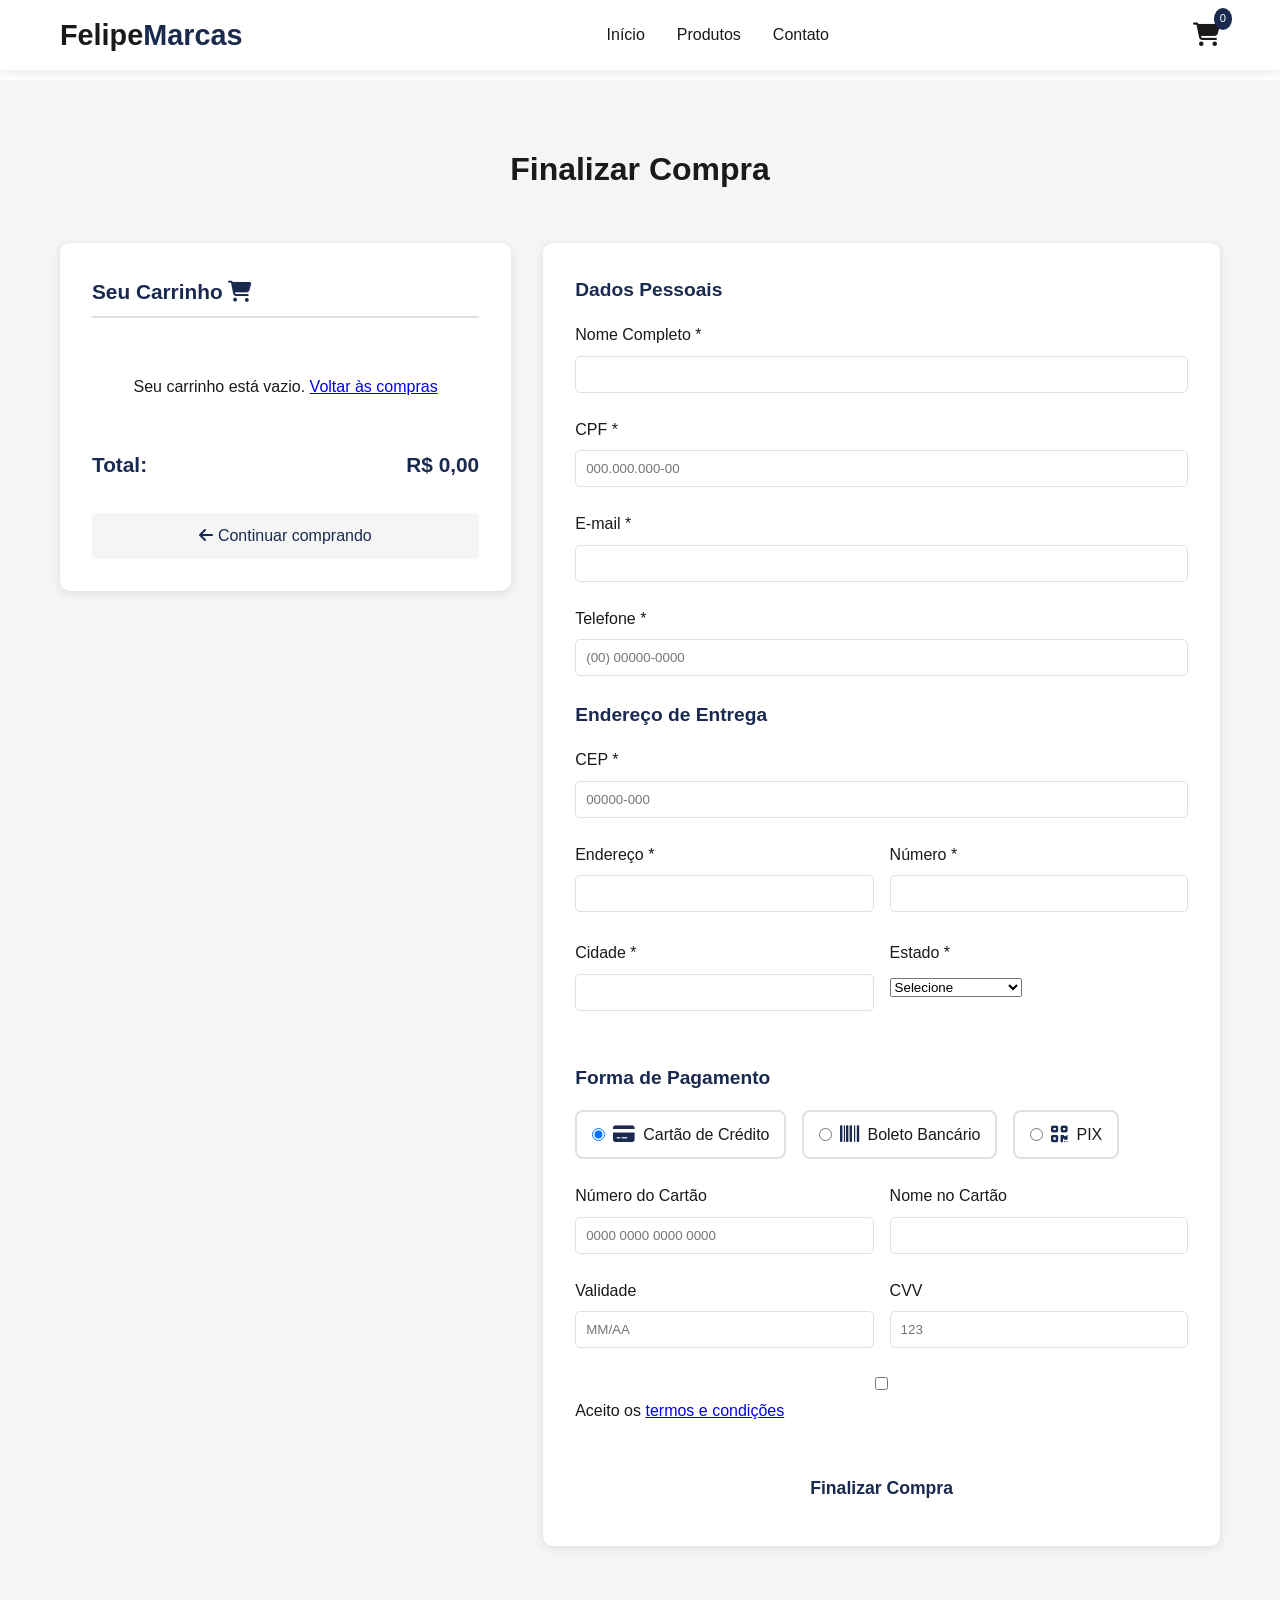
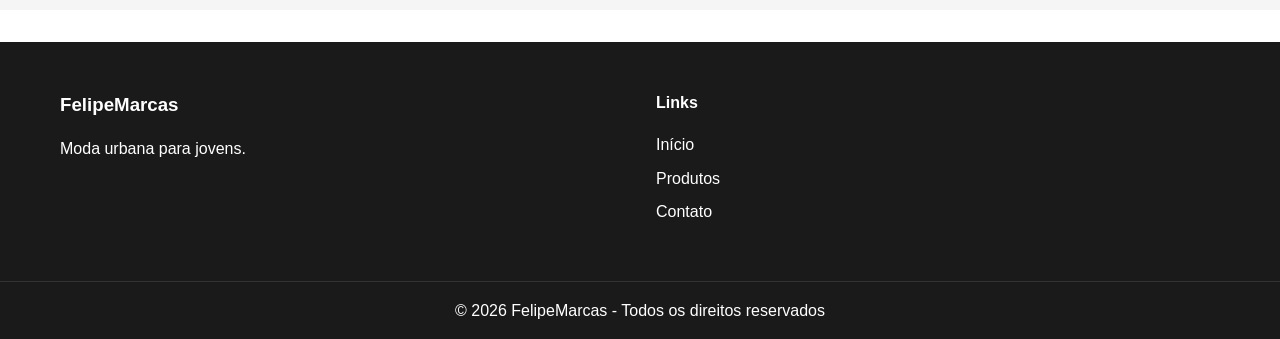
<file: checkout.html>
<!DOCTYPE html>
<html lang="pt-br">
<head>
    <meta charset="UTF-8">
    <meta name="viewport" content="width=device-width, initial-scale=1.0">
    <title>Checkout - UrbanStyle</title>
    <link rel="stylesheet" href="style.css">
    <link rel="stylesheet" href="https://cdnjs.cloudflare.com/ajax/libs/font-awesome/6.4.0/css/all.min.css">
</head>
<body>
    <nav class="navbar">
        <div class="nav-container">
            <div class="logo">
                <a href="index.html" class="logo-link">
                    <h1>Felipe<span>Marcas</span></h1>
                </a>
            </div>
            <ul class="nav-menu">
                <li><a href="index.html">Início</a></li>
                <li><a href="produtos.html">Produtos</a></li>
                <li><a href="contato.html">Contato</a></li>
            </ul>
            <div class="cart-icon">
                <i class="fas fa-shopping-cart"></i>
                <span class="cart-count">0</span>
            </div>
            <div class="hamburger">
                <span></span>
                <span></span>
                <span></span>
            </div>
        </div>
    </nav>

    <section class="checkout-page">
        <div class="container">
            <h2 class="section-title">Finalizar Compra</h2>
            
            <div class="checkout-wrapper">
                <!-- Resumo do Carrinho -->
                <div class="order-summary">
                    <h3>Seu Carrinho <i class="fas fa-shopping-cart"></i></h3>
                    <div id="carrinho-items" class="cart-items-list">
                        <!-- Itens do carrinho serão carregados aqui -->
                    </div>
                    <div class="total-price">
                        <span>Total:</span>
                        <span id="totalCarrinho">R$ 0,00</span>
                    </div>
                    <a href="produtos.html" class="btn-continuar-comprando">
                        <i class="fas fa-arrow-left"></i> Continuar comprando
                    </a>
                </div>
                
                <!-- Formulário de Pagamento -->
                <form class="payment-form" id="paymentForm">
                    <h3>Dados Pessoais</h3>
                    
                    <div class="form-group">
                        <label>Nome Completo *</label>
                        <input type="text" id="fullName" required>
                        <span class="error-message" id="fullNameError"></span>
                    </div>
                    
                    <div class="form-group">
                        <label>CPF *</label>
                        <input type="text" id="cpf" placeholder="000.000.000-00" required>
                        <span class="error-message" id="cpfError"></span>
                    </div>
                    
                    <div class="form-group">
                        <label>E-mail *</label>
                        <input type="email" id="email" required>
                        <span class="error-message" id="emailError"></span>
                    </div>
                    
                    <div class="form-group">
                        <label>Telefone *</label>
                        <input type="tel" id="phone" placeholder="(00) 00000-0000" required>
                        <span class="error-message" id="phoneError"></span>
                    </div>
                    
                    <h3>Endereço de Entrega</h3>
                    
                    <div class="form-group">
                        <label>CEP *</label>
                        <input type="text" id="cep" placeholder="00000-000" required>
                        <span class="error-message" id="cepError"></span>
                    </div>
                    
                    <div class="form-row">
                        <div class="form-group">
                            <label>Endereço *</label>
                            <input type="text" id="address" required>
                            <span class="error-message" id="addressError"></span>
                        </div>
                        <div class="form-group">
                            <label>Número *</label>
                            <input type="text" id="number" required>
                            <span class="error-message" id="numberError"></span>
                        </div>
                    </div>
                    
                    <div class="form-row">
                        <div class="form-group">
                            <label>Cidade *</label>
                            <input type="text" id="city" required>
                            <span class="error-message" id="cityError"></span>
                        </div>
                        <div class="form-group">
                            <label>Estado *</label>
                            <select id="state" required>
                                <option value="">Selecione</option>
                                <option value="SP">São Paulo</option>
                                <option value="RJ">Rio de Janeiro</option>
                                <option value="MG">Minas Gerais</option>
                                <option value="RS">Rio Grande do Sul</option>
                                <option value="BA">Bahia</option>
                                <option value="PR">Paraná</option>
                                <option value="SC">Santa Catarina</option>
                                <option value="DF">Distrito Federal</option>
                            </select>
                            <span class="error-message" id="stateError"></span>
                        </div>
                    </div>
                    
                    <h3>Forma de Pagamento</h3>
                    
                    <div class="payment-methods">
                        <label class="payment-option">
                            <input type="radio" name="paymentMethod" value="credit" checked>
                            <i class="fas fa-credit-card"></i> Cartão de Crédito
                        </label>
                        <label class="payment-option">
                            <input type="radio" name="paymentMethod" value="boleto">
                            <i class="fas fa-barcode"></i> Boleto Bancário
                        </label>
                        <label class="payment-option">
                            <input type="radio" name="paymentMethod" value="pix">
                            <i class="fas fa-qrcode"></i> PIX
                        </label>
                    </div>
                    
                    <div id="creditCardFields">
                        <div class="form-row">
                            <div class="form-group">
                                <label>Número do Cartão</label>
                                <input type="text" id="cardNumber" placeholder="0000 0000 0000 0000">
                            </div>
                            <div class="form-group">
                                <label>Nome no Cartão</label>
                                <input type="text" id="cardName">
                            </div>
                        </div>
                        <div class="form-row">
                            <div class="form-group">
                                <label>Validade</label>
                                <input type="text" id="validity" placeholder="MM/AA">
                            </div>
                            <div class="form-group">
                                <label>CVV</label>
                                <input type="text" id="cvv" placeholder="123">
                            </div>
                        </div>
                    </div>
                    
                    <div class="form-group">
                        <label class="checkbox-label">
                            <input type="checkbox" id="terms" required> Aceito os <a href="#">termos e condições</a>
                        </label>
                        <span class="error-message" id="termsError"></span>
                    </div>
                    
                    <button type="submit" class="btn-primary btn-checkout">Finalizar Compra</button>
                </form>
            </div>
        </div>
    </section>

    <footer>
        <div class="footer-content">
            <div class="footer-section">
                <h3>FelipeMarcas</h3>
                <p>Moda urbana para jovens.</p>
            </div>
            <div class="footer-section">
                <h4>Links</h4>
                <ul>
                    <li><a href="index.html">Início</a></li>
                    <li><a href="produtos.html">Produtos</a></li>
                    <li><a href="contato.html">Contato</a></li>
                </ul>
            </div>
        </div>
        <div class="footer-bottom">
            <p>&copy; 2026 FelipeMarcas - Todos os direitos reservados</p>
        </div>
    </footer>

    <script src="script.js"></script>
</body>
</html>
</file>
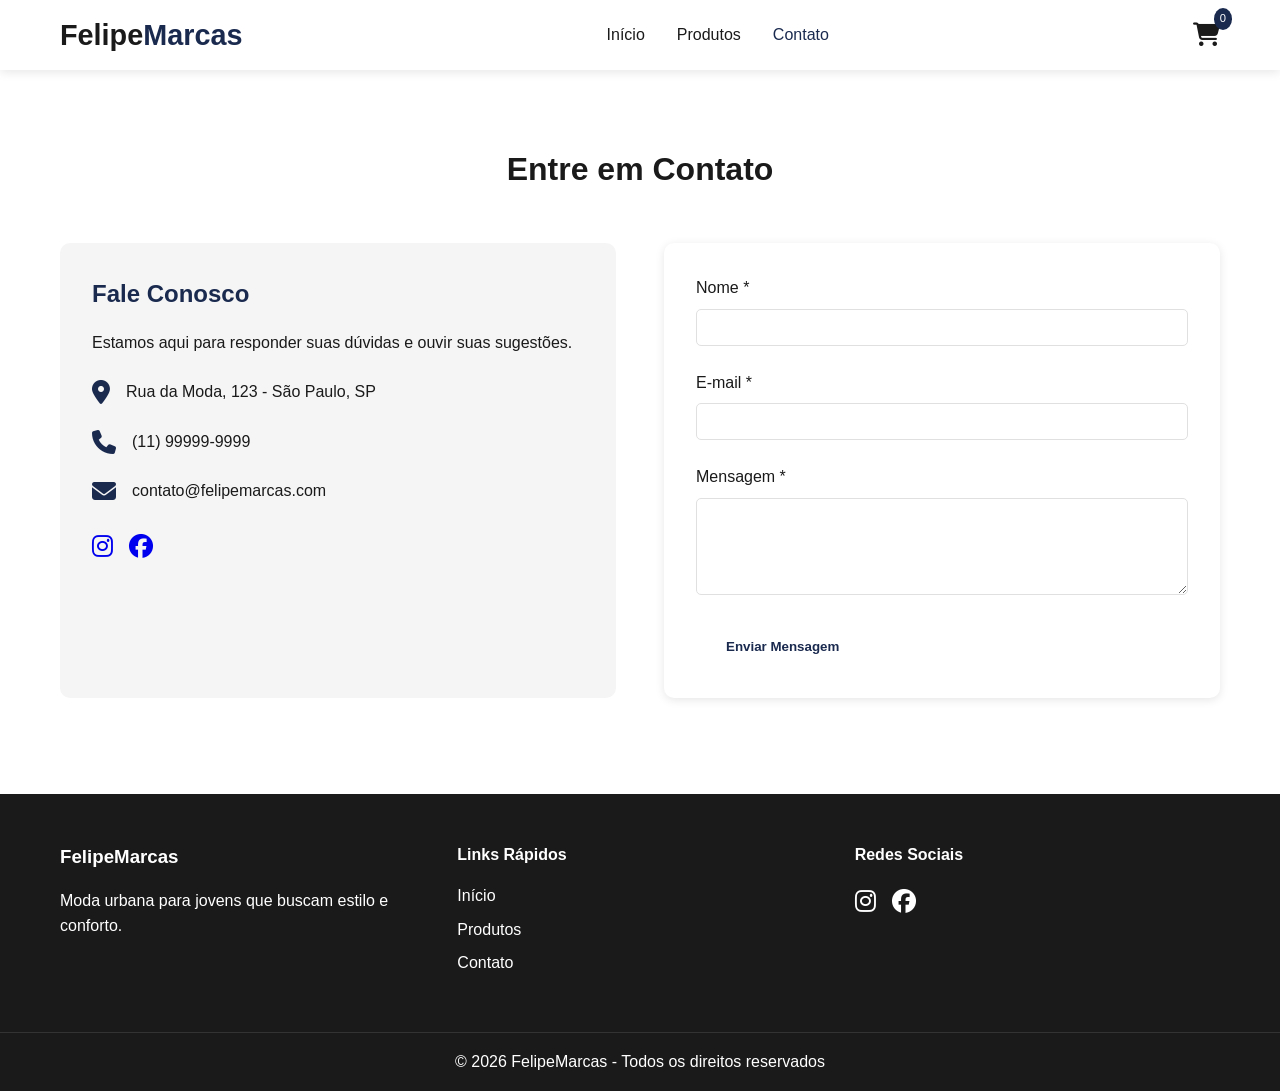
<file: contato.html>
<!DOCTYPE html>
<html lang="pt-br">
<head>
    <meta charset="UTF-8">
    <meta name="viewport" content="width=device-width, initial-scale=1.0, user-scalable=yes">
    <title>Contato - UrbanStyle</title>
    <link rel="stylesheet" href="style.css">
    <link rel="stylesheet" href="https://cdnjs.cloudflare.com/ajax/libs/font-awesome/6.4.0/css/all.min.css">
</head>
<body>
    <!-- Menu de Navegação Fixo -->
    <nav class="navbar">
        <div class="nav-container">
            <div class="logo">
                <a href="index.html" class="logo-link">
                    <h1>Felipe<span>Marcas</span></h1>
                </a>
            </div>
            <ul class="nav-menu">
                <li><a href="index.html">Início</a></li>
                <li><a href="produtos.html">Produtos</a></li>
                <li><a href="contato.html" class="active">Contato</a></li>
            </ul>
            <div class="cart-icon">
                <i class="fas fa-shopping-cart"></i>
                <span class="cart-count">0</span>
            </div>
            <div class="hamburger">
                <span></span>
                <span></span>
                <span></span>
            </div>
        </div>
    </nav>

    <!-- Página de Contato -->
    <section class="contact-page">
        <div class="container">
            <h2 class="section-title">Entre em Contato</h2>
            
            <div class="contact-wrapper">
                <div class="contact-info">
                    <h3>Fale Conosco</h3>
                    <p>Estamos aqui para responder suas dúvidas e ouvir suas sugestões.</p>
                    
                    <div class="info-item">
                        <i class="fas fa-map-marker-alt"></i>
                        <p>Rua da Moda, 123 - São Paulo, SP</p>
                    </div>
                    <div class="info-item">
                        <i class="fas fa-phone"></i>
                        <p>(11) 99999-9999</p>
                    </div>
                    <div class="info-item">
                        <i class="fas fa-envelope"></i>
                        <p>contato@felipemarcas.com</p>
                    </div>
                    
                    <div class="social-links">
                        <a href="#"><i class="fab fa-instagram"></i></a>
                        <a href="#"><i class="fab fa-facebook"></i></a>
                        
                    </div>
                </div>
                
                <form class="contact-form" id="contactForm">
                    <div class="form-group">
                        <label>Nome *</label>
                        <input type="text" id="name" required>
                        <span class="error-message" id="nameError"></span>
                    </div>
                    
                    <div class="form-group">
                        <label>E-mail *</label>
                        <input type="email" id="email" required>
                        <span class="error-message" id="emailError"></span>
                    </div>
                    
                    <div class="form-group">
                        <label>Mensagem *</label>
                        <textarea id="message" rows="5" required></textarea>
                        <span class="error-message" id="messageError"></span>
                    </div>
                    
                    <button type="submit" class="btn-primary">Enviar Mensagem</button>
                </form>
            </div>
        </div>
    </section>

    <!-- Rodapé -->
    <footer>
        <div class="footer-content">
            <div class="footer-section">
                <h3>FelipeMarcas</h3>
                <p>Moda urbana para jovens que buscam estilo e conforto.</p>
            </div>
            <div class="footer-section">
                <h4>Links Rápidos</h4>
                <ul>
                    <li><a href="index.html">Início</a></li>
                    <li><a href="produtos.html">Produtos</a></li>
                    <li><a href="contato.html">Contato</a></li>
                </ul>
            </div>
            <div class="footer-section">
                <h4>Redes Sociais</h4>
                <div class="social-links">
                    <a href="#"><i class="fab fa-instagram"></i></a>
                    <a href="https://www.facebook.com/profile.php?id=61580476570012&locale=pt_BR"><i class="fab fa-facebook"></i></a>
                   
                </div>
            </div>
        </div>
        <div class="footer-bottom">
            <p>&copy; 2026 FelipeMarcas - Todos os direitos reservados</p>
        </div>
    </footer>

    <script src="script.js"></script>
</body>
</html>
</file>
<file: style.css>
/* ============================================
   RESET E CONFIGURAÇÕES GERAIS
   ============================================ */
* {
    margin: 0;
    padding: 0;
    box-sizing: border-box;
}

body {
    font-family: 'Segoe UI', Tahoma, Geneva, Verdana, sans-serif;
    line-height: 1.6;
    color: #1a1a1a;
    background-color: #ffffff;
}

.container {
    max-width: 1200px;
    margin: 0 auto;
    padding: 0 20px;
}

/* ============================================
   CORES PRINCIPAIS
   ============================================ */
:root {
    --black: #1a1a1a;
    --white: #ffffff;
    --navy: #1a2a4f;
    --navy-light: #2a3a5f;
    --gray-light: #f5f5f5;
    --gray: #e0e0e0;
    --shadow: 0 2px 10px rgba(0, 0, 0, 0.1);
    --transition: all 0.3s ease;
}

/* ============================================
   MENU DE NAVEGAÇÃO (FIXO)
   ============================================ */
.navbar {
    position: fixed;
    top: 0;
    width: 100%;
    background: var(--white);
    box-shadow: var(--shadow);
    z-index: 1000;
    padding: 1rem 0;
}

.nav-container {
    max-width: 1200px;
    margin: 0 auto;
    padding: 0 20px;
    display: flex;
    justify-content: space-between;
    align-items: center;
}

.logo h1 {
    font-size: 1.8rem;
    color: var(--black);
}

.logo span {
    color: var(--navy);
}

.nav-menu {
    display: flex;
    list-style: none;
    gap: 2rem;
}

.nav-menu li a {
    text-decoration: none;
    color: var(--black);
    font-weight: 500;
    transition: var(--transition);
}

.nav-menu li a:hover,
.nav-menu li a.active {
    color: var(--navy);
}

/* Carrinho Ícone */
.cart-icon {
    position: relative;
    cursor: pointer;
    font-size: 1.5rem;
    color: var(--black);
}

.cart-count {
    position: absolute;
    top: -8px;
    right: -12px;
    background: var(--navy);
    color: var(--white);
    font-size: 0.7rem;
    padding: 2px 6px;
    border-radius: 50%;
}

/* Menu Hamburguer (Mobile) */
.hamburger {
    display: none;
    flex-direction: column;
    cursor: pointer;
}

.hamburger span {
    width: 25px;
    height: 3px;
    background: var(--black);
    margin: 3px 0;
    transition: var(--transition);
}

/* Menu Responsivo */
@media (max-width: 768px) {
    .hamburger {
        display: flex;
    }
    
    .nav-menu {
        position: fixed;
        left: -100%;
        top: 70px;
        flex-direction: column;
        background: var(--white);
        width: 100%;
        text-align: center;
        transition: 0.3s;
        box-shadow: var(--shadow);
        padding: 2rem 0;
        gap: 1.5rem;
    }
    
    .nav-menu.active {
        left: 0;
    }
    
    .nav-menu li a {
        font-size: 1.2rem;
    }
}

/* ============================================
   BANNER PRINCIPAL
   ============================================ */
.banner {
    margin-top: 80px;
    height: 70vh;
    background: linear-gradient(135deg, var(--navy) 0%, var(--black) 100%);
    display: flex;
    align-items: center;
    justify-content: center;
    text-align: center;
    color: var(--white);
}

.banner-content h2 {
    font-size: 3rem;
    margin-bottom: 1rem;
    animation: fadeInUp 0.8s ease;
}

.banner-content p {
    font-size: 1.2rem;
    margin-bottom: 2rem;
    animation: fadeInUp 1s ease;
}

.btn-primary {
    display: inline-block;
    padding: 12px 30px;
    background: var(--white);
    color: var(--navy);
    text-decoration: none;
    border-radius: 30px;
    font-weight: bold;
    transition: var(--transition);
    animation: fadeInUp 1.2s ease;
    border: none;
    cursor: pointer;
}

.btn-primary:hover {
    transform: translateY(-3px);
    box-shadow: 0 5px 20px rgba(0, 0, 0, 0.2);
}

/* ============================================
   PRODUTOS
   ============================================ */
.featured-products,
.products-page {
    padding: 4rem 0;
}

.section-title {
    text-align: center;
    font-size: 2rem;
    margin-bottom: 3rem;
    color: var(--black);
}

.products-grid {
    display: grid;
    grid-template-columns: repeat(auto-fill, minmax(280px, 1fr));
    gap: 2rem;
}

.product-card {
    background: var(--white);
    border-radius: 10px;
    overflow: hidden;
    box-shadow: var(--shadow);
    transition: var(--transition);
    cursor: pointer;
}

.product-card:hover {
    transform: translateY(-10px);
    box-shadow: 0 10px 30px rgba(0, 0, 0, 0.15);
}

/* Efeito Zoom nas Imagens */
.product-image {
    width: 100%;
    height: 300px;
    overflow: hidden;
    position: relative;
}

.product-image img {
    width: 100%;
    height: 100%;
    object-fit: cover;
    transition: transform 0.5s ease;
}

.product-card:hover .product-image img {
    transform: scale(1.1);
}

.product-info {
    padding: 1.5rem;
}

.product-info h3 {
    font-size: 1.1rem;
    margin-bottom: 0.5rem;
    color: var(--black);
}

.product-price {
    font-size: 1.3rem;
    font-weight: bold;
    color: var(--navy);
    margin: 0.5rem 0;
}

.btn-buy {
    width: 100%;
    padding: 10px;
    background: var(--navy);
    color: var(--white);
    border: none;
    border-radius: 5px;
    cursor: pointer;
    transition: var(--transition);
}

.btn-buy:hover {
    background: var(--navy-light);
}

/* ============================================
   FILTROS
   ============================================ */
.filters {
    display: flex;
    justify-content: center;
    gap: 1rem;
    margin-bottom: 2rem;
    flex-wrap: wrap;
}

.filter-btn {
    padding: 8px 20px;
    background: var(--gray-light);
    border: none;
    border-radius: 25px;
    cursor: pointer;
    transition: var(--transition);
}

.filter-btn:hover,
.filter-btn.active {
    background: var(--navy);
    color: var(--white);
}

/* ============================================
   PÁGINA DE CONTATO
   ============================================ */
.contact-page {
    margin-top: 80px;
    padding: 4rem 0;
}

.contact-wrapper {
    display: grid;
    grid-template-columns: 1fr 1fr;
    gap: 3rem;
}

.contact-info {
    background: var(--gray-light);
    padding: 2rem;
    border-radius: 10px;
}

.contact-info h3 {
    font-size: 1.5rem;
    margin-bottom: 1rem;
    color: var(--navy);
}

.info-item {
    display: flex;
    align-items: center;
    gap: 1rem;
    margin: 1.5rem 0;
}

.info-item i {
    font-size: 1.5rem;
    color: var(--navy);
}

.contact-form {
    background: var(--white);
    padding: 2rem;
    border-radius: 10px;
    box-shadow: var(--shadow);
}

.form-group {
    margin-bottom: 1.5rem;
}

.form-group label {
    display: block;
    margin-bottom: 0.5rem;
    font-weight: 500;
}

.form-group input,
.form-group textarea {
    width: 100%;
    padding: 10px;
    border: 1px solid var(--gray);
    border-radius: 5px;
    font-family: inherit;
}

.form-group input:focus,
.form-group textarea:focus {
    outline: none;
    border-color: var(--navy);
}

.error-message {
    color: #e74c3c;
    font-size: 0.85rem;
    margin-top: 0.25rem;
    display: block;
}

/* ============================================
   RODAPÉ
   ============================================ */
footer {
    background: var(--black);
    color: var(--white);
    margin-top: 2rem;
}

.footer-content {
    max-width: 1200px;
    margin: 0 auto;
    padding: 3rem 20px;
    display: grid;
    grid-template-columns: repeat(auto-fit, minmax(250px, 1fr));
    gap: 2rem;
}

.footer-section h3,
.footer-section h4 {
    margin-bottom: 1rem;
}

.footer-section ul {
    list-style: none;
}

.footer-section ul li {
    margin-bottom: 0.5rem;
}

.footer-section a {
    color: var(--white);
    text-decoration: none;
    transition: var(--transition);
}

.footer-section a:hover {
    color: var(--navy);
}

.social-links {
    display: flex;
    gap: 1rem;
}

.social-links a {
    font-size: 1.5rem;
}

.footer-bottom {
    text-align: center;
    padding: 1rem;
    border-top: 1px solid #333;
}

/* ============================================
   ANIMAÇÕES
   ============================================ */
@keyframes fadeInUp {
    from {
        opacity: 0;
        transform: translateY(30px);
    }
    to {
        opacity: 1;
        transform: translateY(0);
    }
}

/* ============================================
   RESPONSIVIDADE
   ============================================ */
@media (max-width: 768px) {
    .banner-content h2 {
        font-size: 2rem;
    }
    
    .contact-wrapper {
        grid-template-columns: 1fr;
    }
    
    .section-title {
        font-size: 1.5rem;
    }
    
    .products-grid {
        grid-template-columns: repeat(auto-fill, minmax(250px, 1fr));
        gap: 1rem;
    }
}

@media (max-width: 480px) {
    .banner {
        height: 50vh;
    }
    
    .banner-content h2 {
        font-size: 1.5rem;
    }
    
    .filters {
        gap: 0.5rem;
    }
    
    .filter-btn {
        padding: 6px 15px;
        font-size: 0.9rem;
    }
}
/* ============================================
   PÁGINA DE CHECKOUT
   ============================================ */
.checkout-page {
    margin-top: 80px;
    padding: 4rem 0;
    background: var(--gray-light);
}

.checkout-wrapper {
    display: grid;
    grid-template-columns: 1fr 1.5fr;
    gap: 2rem;
}

.order-summary {
    background: var(--white);
    padding: 2rem;
    border-radius: 10px;
    box-shadow: var(--shadow);
    height: fit-content;
    position: sticky;
    top: 100px;
}

.order-summary h3 {
    font-size: 1.3rem;
    margin-bottom: 1.5rem;
    color: var(--navy);
    border-bottom: 2px solid var(--gray);
    padding-bottom: 0.5rem;
}

.product-detail {
    display: flex;
    gap: 1rem;
    padding: 1rem 0;
    border-bottom: 1px solid var(--gray);
}

.product-detail img {
    width: 80px;
    height: 80px;
    object-fit: cover;
    border-radius: 8px;
}

.product-info-checkout h4 {
    font-size: 1rem;
    margin-bottom: 0.5rem;
}

.product-info-checkout p {
    color: var(--navy);
    font-weight: bold;
    font-size: 1.1rem;
}

.total-price {
    display: flex;
    justify-content: space-between;
    padding: 1rem 0;
    font-size: 1.3rem;
    font-weight: bold;
    color: var(--navy);
}

.payment-form {
    background: var(--white);
    padding: 2rem;
    border-radius: 10px;
    box-shadow: var(--shadow);
}

.payment-form h3 {
    font-size: 1.2rem;
    margin: 1.5rem 0 1rem 0;
    color: var(--navy);
}

.payment-form h3:first-of-type {
    margin-top: 0;
}

.form-row {
    display: grid;
    grid-template-columns: 1fr 1fr;
    gap: 1rem;
}

.payment-methods {
    display: flex;
    gap: 1rem;
    margin-bottom: 1.5rem;
    flex-wrap: wrap;
}

.payment-option {
    display: flex;
    align-items: center;
    gap: 0.5rem;
    padding: 10px 15px;
    border: 2px solid var(--gray);
    border-radius: 8px;
    cursor: pointer;
    transition: var(--transition);
}

.payment-option:hover {
    border-color: var(--navy);
}

.payment-option input {
    margin: 0;
}

.payment-option i {
    font-size: 1.2rem;
    color: var(--navy);
}

.checkbox-label {
    display: flex;
    align-items: center;
    gap: 0.5rem;
    cursor: pointer;
}

.btn-checkout {
    width: 100%;
    margin-top: 1rem;
    font-size: 1.1rem;
    padding: 15px;
}

/* Responsivo Checkout */
@media (max-width: 768px) {
    .checkout-wrapper {
        grid-template-columns: 1fr;
    }
    
    .order-summary {
        position: static;
    }
    
    .form-row {
        grid-template-columns: 1fr;
        gap: 0;
    }
}
/* ============================================
   BOTÕES DO PRODUTO (ADICIONAR AO CARRINHO)
   ============================================ */
.product-buttons {
    display: flex;
    gap: 0.5rem;
    margin-top: 0.5rem;
}

.btn-cart {
    flex: 1;
    padding: 10px;
    background: var(--gray-light);
    color: var(--navy);
    border: 1px solid var(--navy);
    border-radius: 5px;
    cursor: pointer;
    transition: var(--transition);
    font-weight: 500;
}

.btn-cart:hover {
    background: var(--navy);
    color: var(--white);
}

.btn-buy {
    flex: 1;
    padding: 10px;
    background: var(--navy);
    color: var(--white);
    border: none;
    border-radius: 5px;
    cursor: pointer;
    transition: var(--transition);
    font-weight: 500;
}

.btn-buy:hover {
    background: var(--navy-light);
}

/* ============================================
   CARRINHO NA PÁGINA DE CHECKOUT
   ============================================ */
.cart-items-list {
    max-height: 400px;
    overflow-y: auto;
}

.cart-item {
    display: flex;
    align-items: center;
    gap: 1rem;
    padding: 1rem 0;
    border-bottom: 1px solid var(--gray);
}

.cart-item img {
    width: 60px;
    height: 60px;
    object-fit: cover;
    border-radius: 8px;
}

.cart-item-info {
    flex: 1;
}

.cart-item-info h4 {
    font-size: 0.9rem;
    margin-bottom: 0.25rem;
}

.cart-item-info p {
    color: var(--navy);
    font-weight: bold;
    font-size: 0.9rem;
}

.cart-item-quantity {
    display: flex;
    align-items: center;
    gap: 0.5rem;
}

.qty-btn {
    width: 28px;
    height: 28px;
    background: var(--gray-light);
    border: none;
    border-radius: 5px;
    cursor: pointer;
    font-weight: bold;
    transition: var(--transition);
}

.qty-btn:hover {
    background: var(--navy);
    color: var(--white);
}

.cart-item-total {
    min-width: 70px;
    text-align: right;
    font-weight: bold;
    color: var(--navy);
}

.remove-item {
    background: none;
    border: none;
    color: #e74c3c;
    cursor: pointer;
    font-size: 1rem;
    transition: var(--transition);
}

.remove-item:hover {
    transform: scale(1.1);
}

.btn-continuar-comprando {
    display: block;
    text-align: center;
    margin-top: 1rem;
    padding: 10px;
    background: var(--gray-light);
    color: var(--navy);
    text-decoration: none;
    border-radius: 5px;
    transition: var(--transition);
}

.btn-continuar-comprando:hover {
    background: var(--navy);
    color: var(--white);
}

/* Responsivo para o carrinho */
@media (max-width: 768px) {
    .cart-item {
        flex-wrap: wrap;
    }
    
    .cart-item-total {
        margin-left: auto;
    }
    
    .remove-item {
        margin-left: auto;
    }
}
/* Logo com link sem quebrar o layout */
.logo-link {
    text-decoration: none;
    color: inherit;
    display: flex;
    align-items: center;
}

.logo-link h1 {
    margin: 0;
    line-height: 1;
}
</file>
